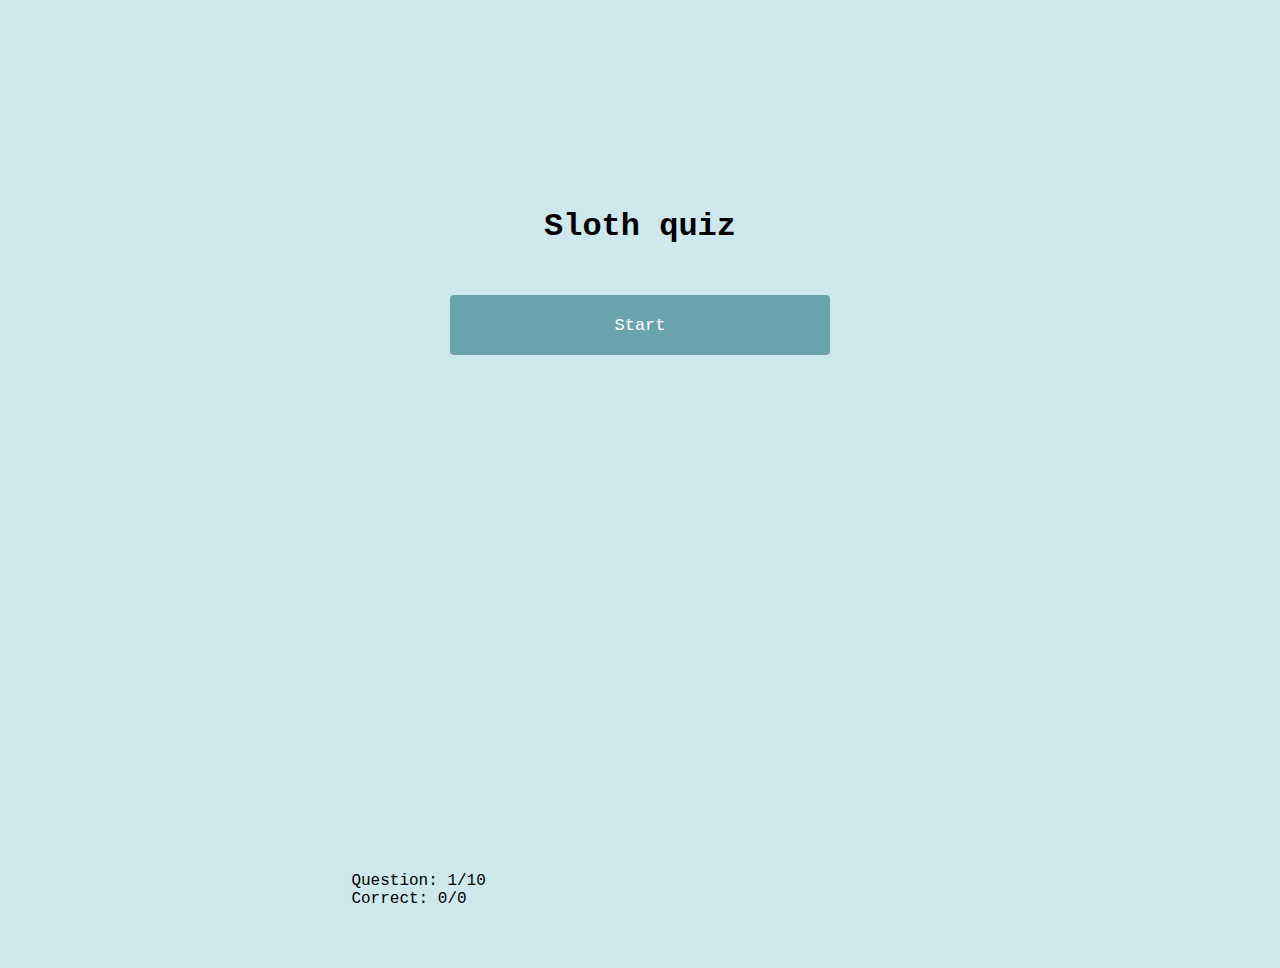
<file: index.html>
<!DOCTYPE html>
<html lang="en">

<head>
	<meta charset="UTF-8">
	<title>Sloth quiz</title>
	<link rel="stylesheet" href="style.css">
	<link rel="stylesheet" href="grid.css">
</head>

<body>
	<div class='row js-startPage'>
		<div class='col-5 start'>
			<h1>Sloth quiz</h1>
			<button class='js-start hover'>Start</button>
		</div>
	</div>
	<div class='row hidden' id='question-container'>
		<section class='question-container col-8'>
			<p class="question">Approximately how many degrees can a three-toed sloth rotate its head?</p><br>
			<button class='button0 js-answer hover' value='0'>90&deg</button><br>
			<button class='button1 js-answer hover' value='1'>160&deg</button><br>
			<button class='button2 js-answer hover' value='2'>210&deg</button><br>
			<button class='button3 js-answer hover' value='3'>270&deg</button>
		</section>
	</div>
	<div class='row'>
		<div class='continue-container col-8'>
			<div class='positionLeft'>
				<span class='js-count'>Question: 1/10</span><br>
				<span class='js-score'>Correct: 0/0</span>
			</div>
			<button class='continue js-continue hidden'>continue</button>
		</div>
	</div>
	<div class='row response-row'>
		<div class='col-12'>
			<div class='result'>
				<span class='response1'></span><br>
				<span class='response2 hidden'></span>
			</div>
		</div>
	</div>

	<script src="https://code.jquery.com/jquery-3.1.1.min.js" integrity="sha256-hVVnYaiADRTO2PzUGmuLJr8BLUSjGIZsDYGmIJLv2b8=" crossorigin="anonymous"></script>
	<script src="app.js"></script>
	<script></script>
</body>

</html>
</file>
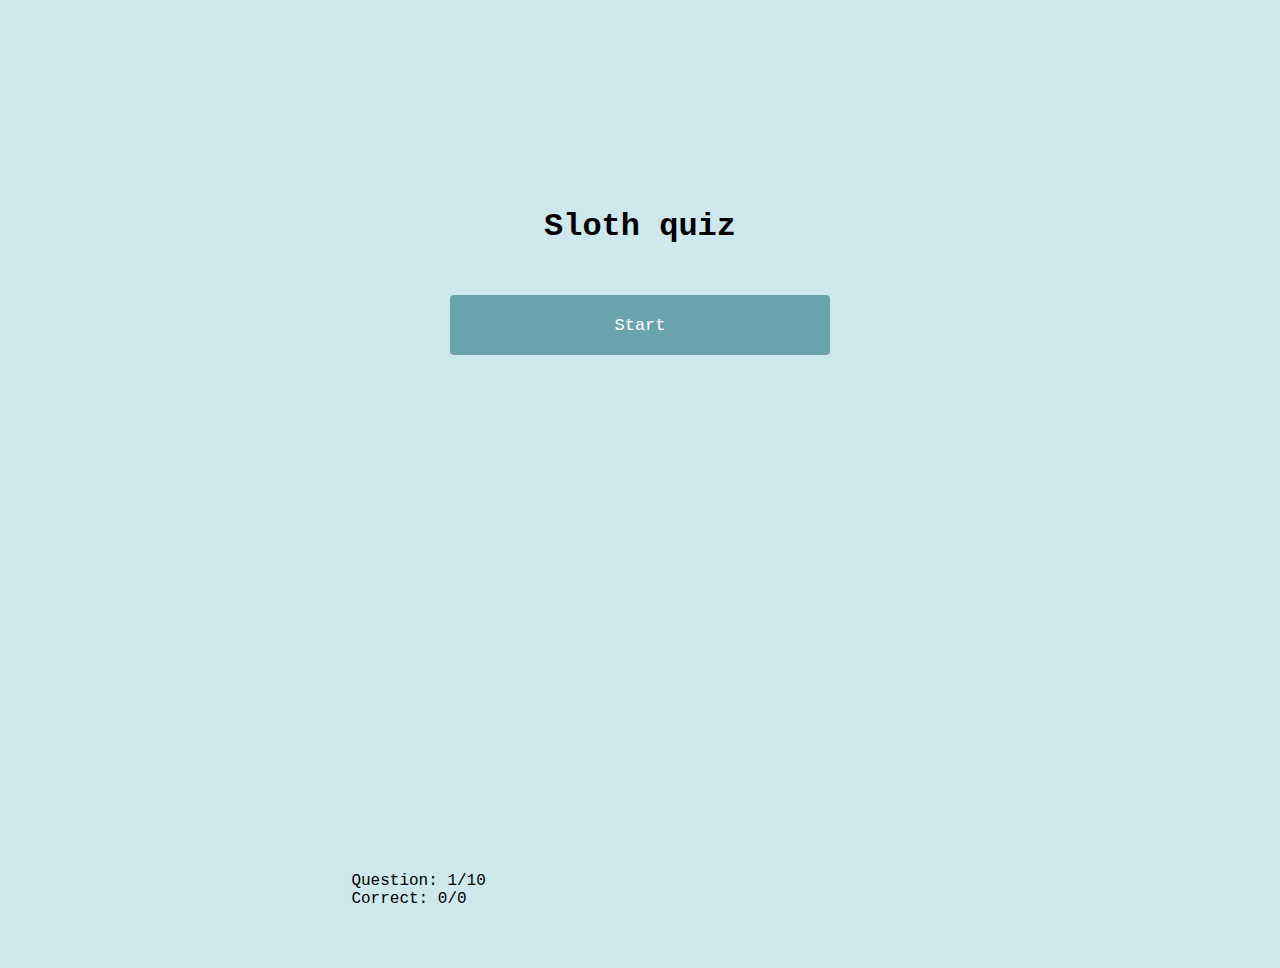
<file: index2.html>
<!DOCTYPE html>
<html lang="en">
<head>
	<meta charset="UTF-8">
	<meta name="viewport" content="width=device-width, initial-scale=1.0">
	<title>Sloth quiz</title>
	<link rel="stylesheet" href="style.css">
	<link rel="stylesheet" href="grid.css">
</head>
<body>
	<div class='row js-startPage'>
		<div class='col-5 start'>
			<h1>Sloth quiz</h1>
			<button class= 'js-start hover'>Start</button>
		</div>
	</div>
	<div class='row hidden' id='question-container'>
		<section class = 'question-container col-8'>
			<p class="question">Approximately how many degrees can a three-toed sloth rotate its head?</p><br>
			<button class='button0 js-answer hover' value ='0'>90&deg</button><br>
			<button class='button1 js-answer hover' value ='1'>160&deg</button><br>
			<button class='button2 js-answer hover' value ='2'>210&deg</button><br>
			<button class='button3 js-answer hover' value ='3'>270&deg</button>
		</section>
	</div>
	<div class='row'>
		<div class = 'continue-container col-8'>
			<div class='positionLeft'>
				<span class='js-count'>Question: 1/10</span><br>
				<span class='js-score'>Correct: 0/0</span>
			</div>
			<button class='continue js-continue hidden'>continue</button>
		</div>
	</div>
		<div class='row response-row'>
		<div class = 'col-12'>
			<div class='result'>
				<span class='response1'></span><br>
			</div>
		</div>
	</div>

<script src="https://code.jquery.com/jquery-3.1.1.min.js" integrity="sha256-hVVnYaiADRTO2PzUGmuLJr8BLUSjGIZsDYGmIJLv2b8=" crossorigin="anonymous"></script>
<script src="app.js"></script>
</body>
</html>
</file>
<file: style.css>
* {
  box-sizing: border-box;
}

h1 {
  margin-top: 200px;
  margin-bottom: 50px;
}

body {
  font-size: 100%;
  font-family: "Monaco", "Courier New", courier, monospace;
  background-color: #cee8ed;
  text-align: center;
}

.start {
  margin: auto;
}

button {
  width: 100%;
  height: 60px;
  background-color: #6BA3AD;
  color: #fff;
  font-family: "Monaco", "Courier New", courier, monospace;
  font-size: 17px;
  margin: 0 auto 20px auto;
  border: none;
  border-radius: 4px;
}

.wrong-answer {
  background-color: red;
}

.hover:hover {
  cursor: pointer;
  background-color: #75b8c4;
}

.question-container {
  font-size: 150%;
  margin: auto;
}

.continue-container {
  text-align: right;
  margin: auto;
}

.positionLeft {
  text-align: left;
  display: inline-block;
  vertical-align: middle;
  width: 70%;
}

.continue {
  width: 25%;
  background-color: #f9f9f9;
  color: slategrey;
  margin-top: 10px;
}

.continue:hover {
  background-color: #fff;
  cursor: pointer;
}

.question {
  margin-top: 50px;
  color: #313E40;
}

.sides {
  height: 200px;
  width: 100%;
}

.hidden {
  visibility: hidden;
}

.wrong {
  font-size: 140%;
  font-weight: 700;
  color: #313E40;
}

.response-row {
  text-align: center;
}

.button-correct {
  background-color: #9DDC69;
}

.response1 {
  font-weight: 600;
  font-size: 110%;
}

.response2 {
  color: slategrey;
}

.end {
  margin-top: 100px;
}

.endScore {
  font-size: 150%;
}
</file>
<file: grid.css>
* {
  box-sizing: border-box;
}

.row {
  max-width: 1000px;
  padding-left: 20px;
  padding-right: 20px;
  margin: 0 auto;
  display: flex;
  flex-wrap: wrap;
}


/*clearfix*/

.row::before, .row::after {
  display: table;
  content: '';
}

.row::after {
  clear: both;
}

.col-1, .col-2, .col3, .col-4, .col-5, .col-6, .col-7, .col-8, .col-9, .col-10, .col-11, .col-12 {
  float: left;
  padding-left: 1.04166666%;
  padding-right: 1.04166666%;
}

.col-1, .col-2, .col3, .col-4, .col-5, .col-6, .col-7, .col-8, .col-9, .col-10, .col-11, .col-12 {
  width: 100%;
}

@media only screen and (min-width: 640px) {
  .col-1 {
    width: 8.3333333%;
  }
  .col-2 {
    width: 16.666667%;
  }
  .col-3 {
    width: 25%;
  }
  .col-4 {
    width: 33.33333%;
  }
  .col-5 {
    width: 41.666667%;
  }
  .col-6 {
    width: 50%;
  }
  .col-7 {
    width: 58.333333%;
  }
  .col-8 {
    width: 66.666667%;
  }
  .col-9 {
    width: 75%;
  }
  .col-10 {
    width: 83.333333%;
  }
  .col-11 {
    width: 91.666667%;
  }
  .col-12 {
    width: 100%;
  }
}
</file>
